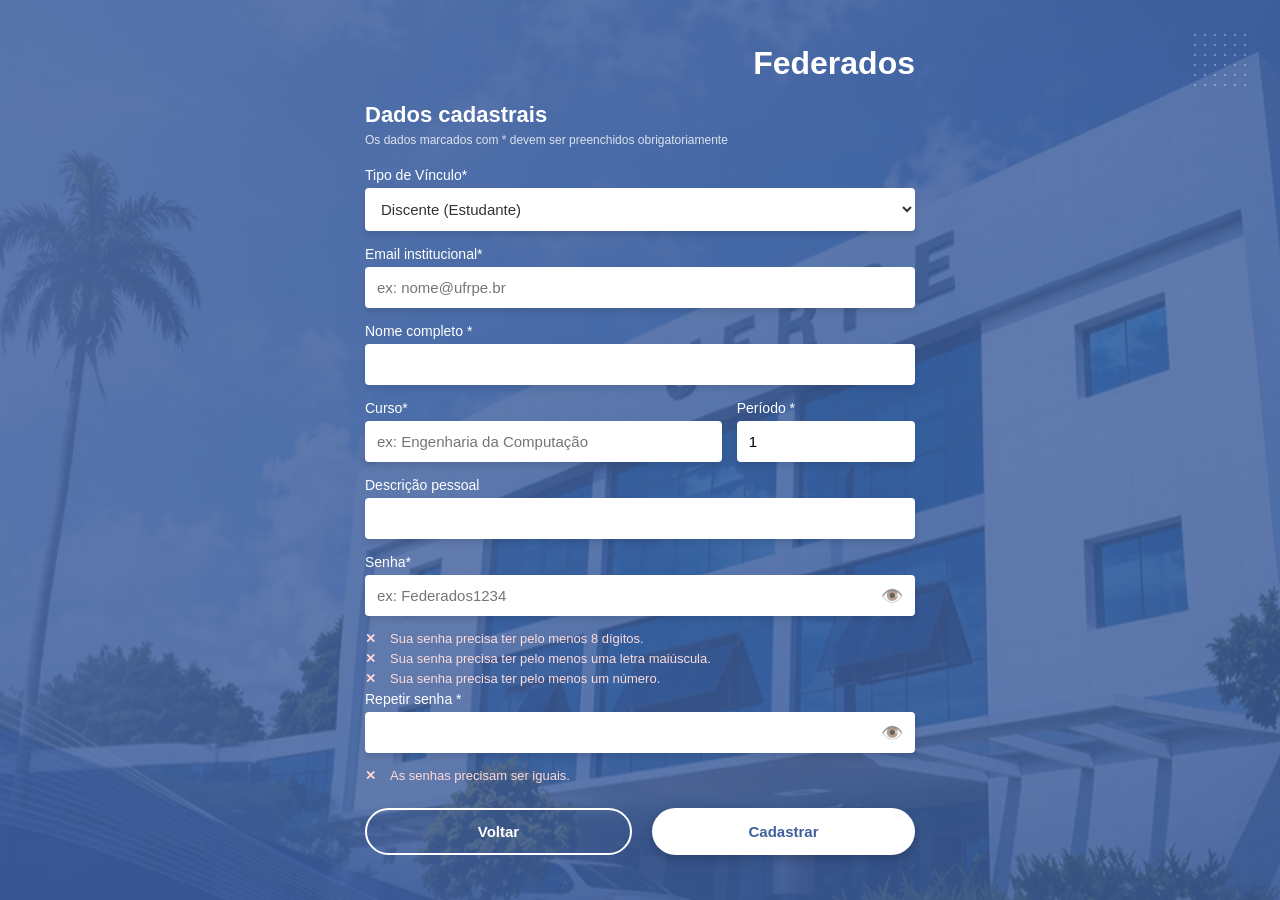
<file: Front-end/Cadastro/index.html>
<!DOCTYPE html>
<html lang="pt-br">
<head>
    <meta charset="UTF-8">
    <meta name="viewport" content="width=device-width, initial-scale=1.0">
    <title>Federados - Cadastro</title>
    <link rel="stylesheet" href="style.css">
</head>
<body>

    <div class="main-container">
        <form id="form-cadastro">
            <h1 class="federados-title">Federados</h1>
            <h2 class="section-title">Dados cadastrais</h2>
            <p class="obligatory-info">Os dados marcados com * devem ser preenchidos obrigatoriamente</p>

            <div class="input-group">
                <label>Tipo de Vínculo*</label>
                <select id="tipo-usuario" required class="custom-select">
                    <option value="discente" selected>Discente (Estudante)</option>
                    <option value="docente">Docente (Professor)</option>
                </select>
            </div>

            <div class="input-group">
                <label>Email institucional*</label>
                <input type="email" id="email" placeholder="ex: nome@ufrpe.br" required>
            </div>

            <div class="input-group">
                <label>Nome completo *</label>
                <input type="text" id="nome" required>
            </div>

            <div class="input-row" id="row-discente">
                <div class="input-group flex-2">
                    <label>Curso*</label>
                    <input type="text" id="curso" placeholder="ex: Engenharia da Computação">
                </div>
                <div class="input-group flex-1">
                    <label>Período *</label>
                    <input type="number" id="periodo" value="1" min="1" max="12">
                </div>
            </div>

            <div class="input-row" id="row-docente" style="display: none;">
                <div class="input-group flex-2">
                    <label>Departamento / Área*</label>
                    <input type="text" id="departamento" placeholder="ex: Unidade Acadêmica de Belo Jardim">
                </div>
                <div class="input-group flex-1">
                    <label>SIAPE *</label>
                    <input type="text" id="siape" placeholder="ex: 1234567">
                </div>
            </div>

            <div class="input-group">
                <label>Descrição pessoal</label>
                <input type="text" id="descricao">
            </div>

            <div class="input-group">
                <label>Senha*</label>
                <div class="password-wrapper">
                    <input type="password" id="senha" placeholder="ex: Federados1234" required>
                    <span class="toggle-password" onclick="togglePass('senha')">👁️</span>
                </div>
            </div>

            <div class="validation-list">
                <p id="rule-length" class="invalid">Sua senha precisa ter pelo menos 8 dígitos.</p>
                <p id="rule-upper" class="invalid">Sua senha precisa ter pelo menos uma letra maiúscula.</p>
                <p id="rule-number" class="invalid">Sua senha precisa ter pelo menos um número.</p>
            </div>

            <div class="input-group">
                <label>Repetir senha *</label>
                <div class="password-wrapper">
                    <input type="password" id="confirm_password" required>
                    <span class="toggle-password" onclick="togglePass('confirm_password')">👁️</span>
                </div>
            </div>

            <div class="validation-list">
                <p id="rule-match" class="invalid">As senhas precisam ser iguais.</p>
            </div>

            <div class="btn-group">
                <button type="button" class="btn-outline" id="btn-voltar">Voltar</button>
                <button type="submit" class="btn-pill">Cadastrar</button>
            </div>
        </form>
    </div>

    <div class="dots-pattern"></div>

    <script src="script-cadastro.js"></script>
</body>
</html>
</file>
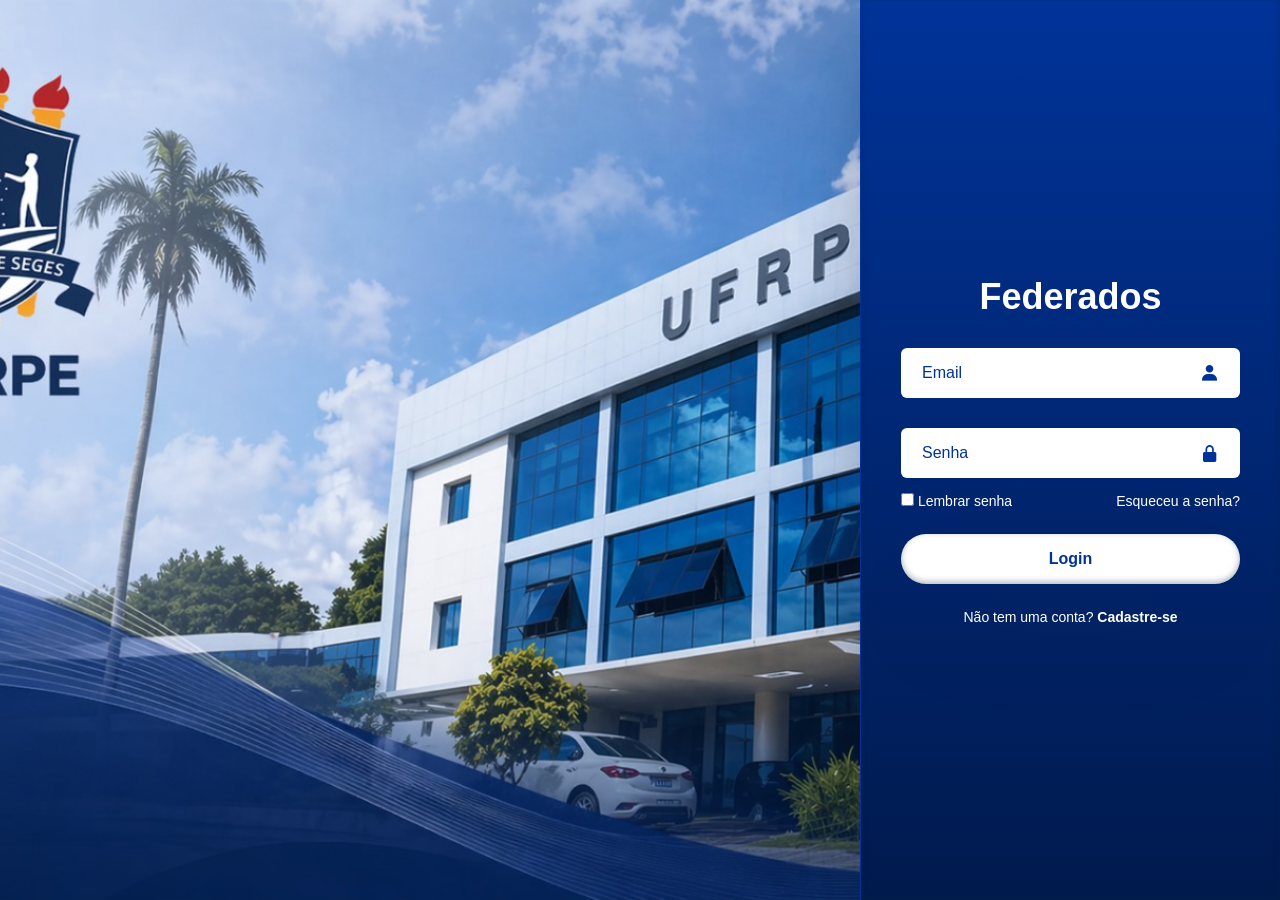
<file: Front-end/Login/index.html>
<!DOCTYPE html>
<html lang="pt-br">
<head>
    <meta charset="UTF-8">
    <meta name="viewport" content="width=device-width, initial-scale=1.0">
    <link href='https://unpkg.com/boxicons@2.1.4/css/boxicons.min.css' rel='stylesheet'> 
    <link rel="stylesheet" href="style.css">
    <link rel="stylesheet" href="responsive.css">

    <title>Login</title>
</head>
<body>
    <main class="container">
        <form id="login-form">
            <h1>Federados</h1>
            <div class="input-box">
                <input placeholder="Email" type="email" required>
                <div class="user-icon">
                    <i class="bx bxs-user"></i>
                </div>
            </div>
            <div class="input-box">
                <input placeholder="Senha" type="password" required>
                <div class="show-password">
                    <i class="bx bxs-lock-alt"></i>
                </div>
            </div>

            <div class="remember-forgot">
                <label>
                    <input type="checkbox">
                    Lembrar senha
                </label>
                <a href="../Recuperacao/recuperacao.html" style="display: inline-block; cursor: pointer;">Esqueceu a senha?</a>
            </div>
            <button type="submit" class="login">Login</button>
            
            <div class="register-link">
                <p>Não tem uma conta? <a href="../Cadastro/index.html">Cadastre-se</a></p>
            </div>
        </form>
    </main>

    <script>
        const formLogin = document.querySelector('form');

        formLogin.addEventListener('submit', async (event) => {
            event.preventDefault(); 
            
            const email = document.querySelector('input[type="email"]').value;
            const senha = document.querySelector('input[type="password"]').value;

            try {
                const resposta = await fetch('http://localhost:8080/api/auth/login', {
                    method: 'POST',
                    headers: { 
                        'Content-Type': 'application/json' 
                    },
                    body: JSON.stringify({ email: email, senha: senha })
                });

                if (resposta.ok) {
                    localStorage.setItem('usuarioLogado', email);
                    alert("Login aprovado!");
                    window.location.href = '../Feed/index.html'; 
                } else {
                    alert("Email ou senha incorretos.");
                }
                
            } catch (erro) {
                console.error("Erro:", erro);
                alert("Erro de conexão. O servidor Java (BackendApplication) está rodando?");
            }
        });
    </script>
</body>
</html>
</file>
<file: Front-end/Cadastro/style.css>
/* --- 1. CONFIGURAÇÕES GERAIS (RESET) --- */
* { 
    margin: 0; 
    padding: 0; 
    box-sizing: border-box; 
    font-family: 'Segoe UI', Tahoma, Geneva, Verdana, sans-serif;
}

body { 
    background: linear-gradient(rgba(63, 95, 156, 0.75), rgba(63, 95, 156, 0.75)),
                url('img/predio_ufrpe.png') center/cover no-repeat fixed; 
    height: 100vh; 
    display: flex; 
    justify-content: center; 
    align-items: center; 
    position: relative; 
    overflow-x: hidden;
}

.main-container { 
    width: 95%; 
    max-width: 550px; 
    z-index: 2; 
}

.federados-title { 
    font-size: clamp(24px, 5vw, 32px); 
    text-align: right; 
    color: white; 
    margin-bottom: 20px; 
    font-weight: bold; 
}

.section-title { 
    font-size: 22px; 
    color: white; 
    margin-bottom: 5px; 
}

.obligatory-info { 
    font-size: 12px; 
    color: rgba(255, 255, 255, 0.8); 
    margin-bottom: 20px; 
}

.input-group { 
    margin-bottom: 15px; 
    width: 100%; 
}

.input-group label { 
    display: block; 
    color: white; 
    font-size: 14px; 
    margin-bottom: 5px; 
}

.input-group input, 
.custom-select,
.password-wrapper { 
    width: 100%; 
}

/* Base de estilo unificada para inputs e selects */
.input-group input, .custom-select { 
    padding: 12px; 
    border: none; 
    border-radius: 4px; 
    background: white; 
    box-shadow: 0 4px 6px rgba(0,0,0,0.1); 
    font-size: 15px; 
    display: block; 
}

/* Ajuste específico para o select */
.custom-select {
    color: #333;
    outline: none;
    cursor: pointer;
    font-family: inherit;
}

.password-wrapper { 
    position: relative; 
    display: flex; 
    align-items: center; 
}

.password-wrapper input { 
    padding-right: 45px; 
}

.toggle-password { 
    position: absolute; 
    right: 12px; 
    cursor: pointer; 
    font-size: 18px; 
    opacity: 0.7; 
    user-select: none; 
    color: #333; 
}

.input-row { 
    display: flex; 
    gap: 15px; 
}

.flex-2 { flex: 2; }
.flex-1 { flex: 1; }

/* Estilos de Validação */
.validation-list p { 
    font-size: 13px; 
    margin: 5px 0; 
    padding-left: 25px; 
    position: relative; 
}

.validation-list p.invalid { color: #ffdada; }
.validation-list p.invalid::before { content: "✕"; position: absolute; left: 0; font-weight: bold; }

.validation-list p.valid { color: #afffab; }
.validation-list p.valid::before { content: "✓"; position: absolute; left: 0; font-weight: bold; }

.dots-pattern { 
    position: absolute; 
    top: 30px; 
    right: 30px; 
    width: 60px; 
    height: 60px; 
    background-image: radial-gradient(rgba(255,255,255,0.3) 15%, transparent 15%); 
    background-size: 10px 10px; 
}

/* Container dos botões lado a lado */
.btn-group { 
    display: flex; 
    gap: 20px; 
    margin-top: 25px; 
}

/* Botão Vazado (Voltar) */
.btn-outline { 
    flex: 1; 
    padding: 13px; 
    border: 2px solid white; 
    background: transparent; 
    color: white; 
    border-radius: 25px; 
    font-weight: bold; 
    cursor: pointer; 
    font-size: 15px;
    transition: background 0.2s;
}

.btn-outline:hover {
    background: rgba(255, 255, 255, 0.1);
}

/* Botão Cheio (Cadastrar) */
.btn-pill { 
    flex: 1; 
    padding: 13px; 
    border: none; 
    background: white; 
    color: #3f5f9c; 
    border-radius: 25px; 
    font-weight: bold; 
    cursor: pointer; 
    font-size: 15px;
    box-shadow: 0 4px 10px rgba(0,0,0,0.2); 
    transition: opacity 0.2s;
}

.btn-pill:hover {
    opacity: 0.95;
}

/* Responsividade Mobile */
@media (max-width: 500px) {
    body {
        height: auto;
        min-height: 100vh;
        padding: 20px 0;
        align-items: flex-start;
    }
    .main-container { width: 90%; }
    .federados-title { text-align: center; }
    .input-row { flex-direction: column; gap: 0; }
    .btn-group { flex-direction: column; gap: 10px; }
}
</file>
<file: Front-end/Login/style.css>
/* --- 1. CONFIGURAÇÕES GERAIS (RESET) --- */
* { 
    margin: 0; 
    padding: 0; 
    box-sizing: border-box; /* Essencial para os paddings não quebrarem os inputs */
    font-family: 'Montserrat', sans-serif; /* Padronizado com o resto do sistema */
}

body { 
    display: flex; 
    justify-content: flex-end; /* Empurra o card de login para a extrema direita da tela */
    align-items: center;       /* Centraliza o card verticalmente */
    min-height: 100vh; 
    background: url("./img/Plano de fundo2.jpeg") no-repeat center center; 
    background-size: cover;    /* Altera para cover para preencher toda a tela sem repetir de forma estranha */
}

/* --- 2. CARD DE LOGIN --- */
.container { 
    width: 420px; 
    min-height: 100vh; /* Faz o container ocupar toda a altura na lateral direita, se preferir estilo split-screen */
    display: flex;
    flex-direction: column;
    justify-content: center;
    background: linear-gradient(to top, #001a4d, #003399); 
    border-left: 1px solid #003399; /* Mudado para lateral esquerda já que ele cola na direita */
    color: #fff; 
    padding: 30px 40px; 
    box-shadow: rgba(50, 50, 93, 0.25) 0px 50px 100px -20px, rgba(0, 0, 0, 0.3) 0px 30px 60px -30px, rgba(10, 37, 64, 0.35) 0px -2px 6px 0px inset;
}

.container h1 { 
    font-size: 36px; 
    text-align: center; 
    font-weight: 700;
    margin-bottom: 10px;
}

/* --- 3. CAIXAS DE INPUT --- */
.input-box { 
    position: relative; 
    width: 100%; 
    height: 50px; 
    margin: 30px 0; 
}

.input-box input { 
    width: 100%; /* Faz o input herdar elasticamente o tamanho da box */
    height: 100%; 
    background-color: #fff; 
    border: 1px solid rgba(255, 255, 255, .2); 
    border-radius: 6px; /* Deixa as bordas ligeiramente arredondadas, casando com o feed */
    outline: none; 
    font-size: 16px; 
    color: #4b67a1; 
    padding: 0 45px 0 20px; /* Alinhamento interno perfeito usando altura total da box */
}

.input-box input::placeholder { 
    color: #003399; 
}

/* Posicionamento dos Ícones do Boxicons */
.input-box i { 
    position: absolute; 
    right: 20px; 
    top: 50%; 
    transform: translateY(-50%); 
    font-size: 20px; 
}

.show-password { color: #003399; }
.user-icon { color: #003399; }

/* --- 4. LINKS E LEMBRAR SENHA --- */
.remember-forgot { 
    display: flex; 
    justify-content: space-between; 
    margin: -15px 0 25px; 
    font-size: 14px;
}

.remember-forgot label { 
    accent-color: #003399; 
    cursor: pointer;
}

.remember-forgot a { 
    text-decoration: none; 
    color: #fff; 
}

.remember-forgot a:hover { 
    text-decoration: underline; 
}

/* --- 5. BOTÃO DE SUBMIT --- */
.login { 
    width: 100%; 
    height: 50px; 
    background-color: #fff; 
    border: none; 
    border-radius: 40px; 
    cursor: pointer; 
    font-size: 16px; 
    color: #003399; 
    font-weight: 600; 
    box-shadow: rgba(50, 50, 93, 0.25) 0px 50px 100px -20px, rgba(0, 0, 0, 0.3) 0px 30px 60px -30px, rgba(10, 37, 64, 0.35) 0px -2px 6px 0px inset;
    transition: all 0.3s ease;
}

.login:hover { 
    background-color: #003399; 
    border: 2px solid rgba(255, 255, 255, .2); 
    color: #fff; 
}

/* --- 6. LINK DE CADASTRO --- */
.register-link { 
    font-size: 14px; 
    text-align: center; 
    margin: 25px 0 0; 
}

.register-link a { 
    text-decoration: none; 
    color: #fff; 
    font-weight: 600; 
}

.register-link a:hover { 
    text-decoration: underline; 
}
</file>
<file: Front-end/Login/responsive.css>
/* --- RESPONSIVIDADE DA TELA DE LOGIN (responsive.css) --- */

@media (max-width: 768px) {
    body {
        justify-content: center; /* No tablet, centraliza o card no meio da tela */
        background-size: cover;
        padding: 20px;
    }

    .container {
        width: 100%;
        max-width: 400px;
        min-height: auto; /* Deixa de ser tela cheia vertical para virar um card elegante */
        border-radius: 12px; /* Bordas arredondadas para dar um visual moderno no mobile */
        border-left: none;
        padding: 40px 30px;
    }
}

@media (max-width: 500px) {
    /* Centraliza o título da tela de login e reduz o tamanho para não quebrar linha */
    .container h1 {
        font-size: 30px;
        text-align: center;
        margin-bottom: 10px;
    }

    /* Ajusta os paddings internos para telas muito pequenas */
    .container {
        padding: 30px 20px;
    }

    /* Melhora o comportamento dos inputs nos celulares */
    .input-box input {
        width: 100%; /* Faz o input ocupar 100% da caixinha elástica */
        padding: 0 45px 0 20px; /* Mantém o texto longe do ícone na direita */
    }
    
    /* Organiza o "Lembrar senha" e "Esqueceu a senha" um embaixo do outro para ficar fácil de tocar */
    .remember-forgot {
        flex-direction: column;
        gap: 12px;
        align-items: flex-start;
        margin: -10px 0 20px;
    }
    
    .register-link {
        font-size: 13px;
    }
}
</file>
